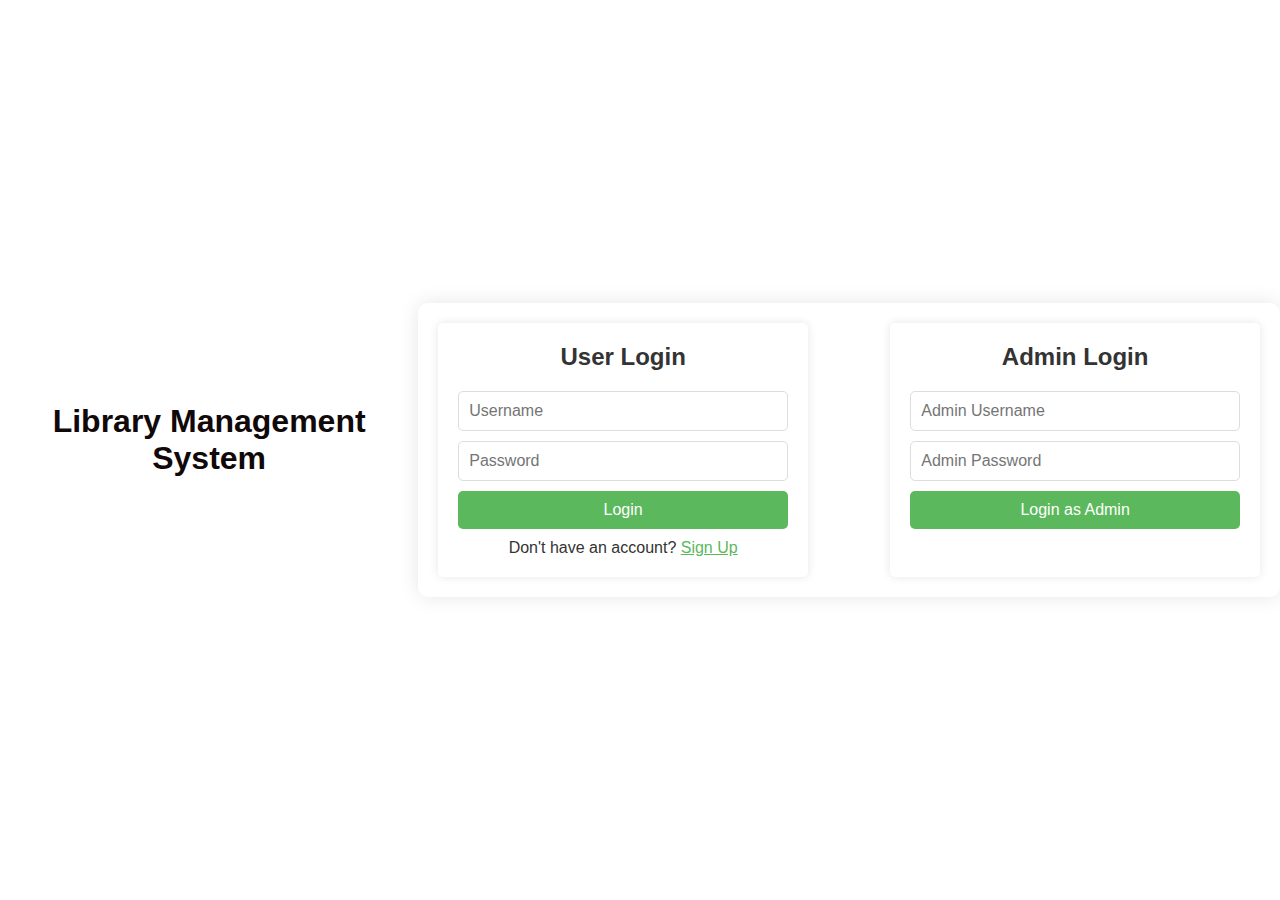
<file: index.html>
<!DOCTYPE html>
<html lang="en">
<head>
    <meta charset="UTF-8">
    <meta name="viewport" content="width=device-width, initial-scale=1.0">
    <title>Library Management System - Login</title>
    <link rel="stylesheet" href="index.css">
</head>
<body>
    <header>
        <h1>Library Management System</h1>
    </header>

    <div class="main-container">
        <!-- User Login / Sign Up Section -->
        <div class="user-container">
            <h2 align="center">User Login</h2>
            <!-- User Login Form -->
            <form id="loginForm" class="form">
                <input type="text" id="loginUsername" placeholder="Username" required>
                <input type="password" id="loginPassword" placeholder="Password" required>
                <button type="submit">Login</button>
            </form>

            <!-- Link to switch to Sign Up -->
            <p>Don't have an account? <a href="#" id="showSignUp">Sign Up</a></p>

            <!-- User Sign-Up Form (Initially hidden) -->
            <form id="signUpForm" class="form" style="display:none;">
                <input type="text" id="signupUsername" placeholder="Username" required>
                <input type="email" id="signupEmail" placeholder="Email" required> <!-- Email Field -->
                <input type="password" id="signupPassword" placeholder="Password" required>
                <button type="submit">Sign Up</button>
            </form>
        </div>

        <!-- Admin Login Section -->
        <div class="admin-container">
            <h2>Admin Login</h2>
            <form id="adminLoginForm" class="form">
                <input type="text" id="adminUsername" placeholder="Admin Username" required>
                <input type="password" id="adminPassword" placeholder="Admin Password" required>
                <button type="submit">Login as Admin</button>
            </form>
        </div>
    </div>

    <script src="auth.js"></script>
</body>
</html>
</file>
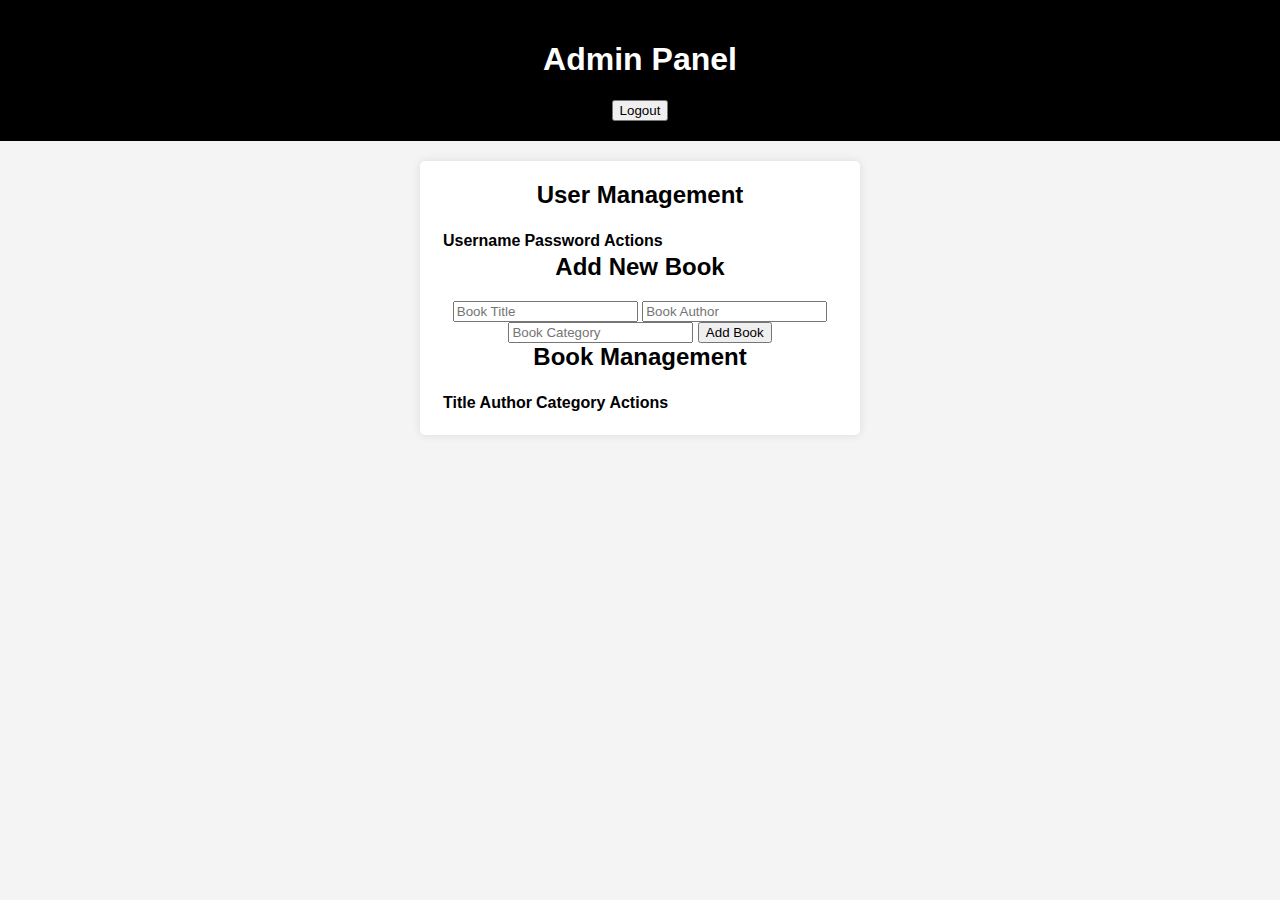
<file: admin.html>
<!DOCTYPE html>
<html lang="en">
<head>
    <meta charset="UTF-8">
    <meta name="viewport" content="width=device-width, initial-scale=1.0">
    <title>Admin Panel</title>
    <link rel="stylesheet" href="style.css">
</head>
<body>
    <header>
        <h1>Admin Panel</h1>
        <button id="logoutBtn">Logout</button>
    </header>

    <div class="container">
        <h2>User Management</h2>
        <table id="userTable">
            <thead>
                <tr>
                    <th>Username</th>
                    <th>Password</th>
                    <th>Actions</th>
                </tr>
            </thead>
            <tbody></tbody>
        </table>

        <h2>Add New Book</h2>
        <form id="addBookForm">
            <input type="text" id="bookTitle" placeholder="Book Title" required>
            <input type="text" id="bookAuthor" placeholder="Book Author" required>
            <input type="text" id="bookCategory" placeholder="Book Category" required>
            <button type="submit">Add Book</button>
        </form>

        <h2>Book Management</h2>
        <table id="bookTable">
            <thead>
                <tr>
                    <th>Title</th>
                    <th>Author</th>
                    <th>Category</th>
                    <th>Actions</th>
                </tr>
            </thead>
            <tbody></tbody>
        </table>
    </div>

    <script src="admin.js"></script>
</body>
</html>
</file>
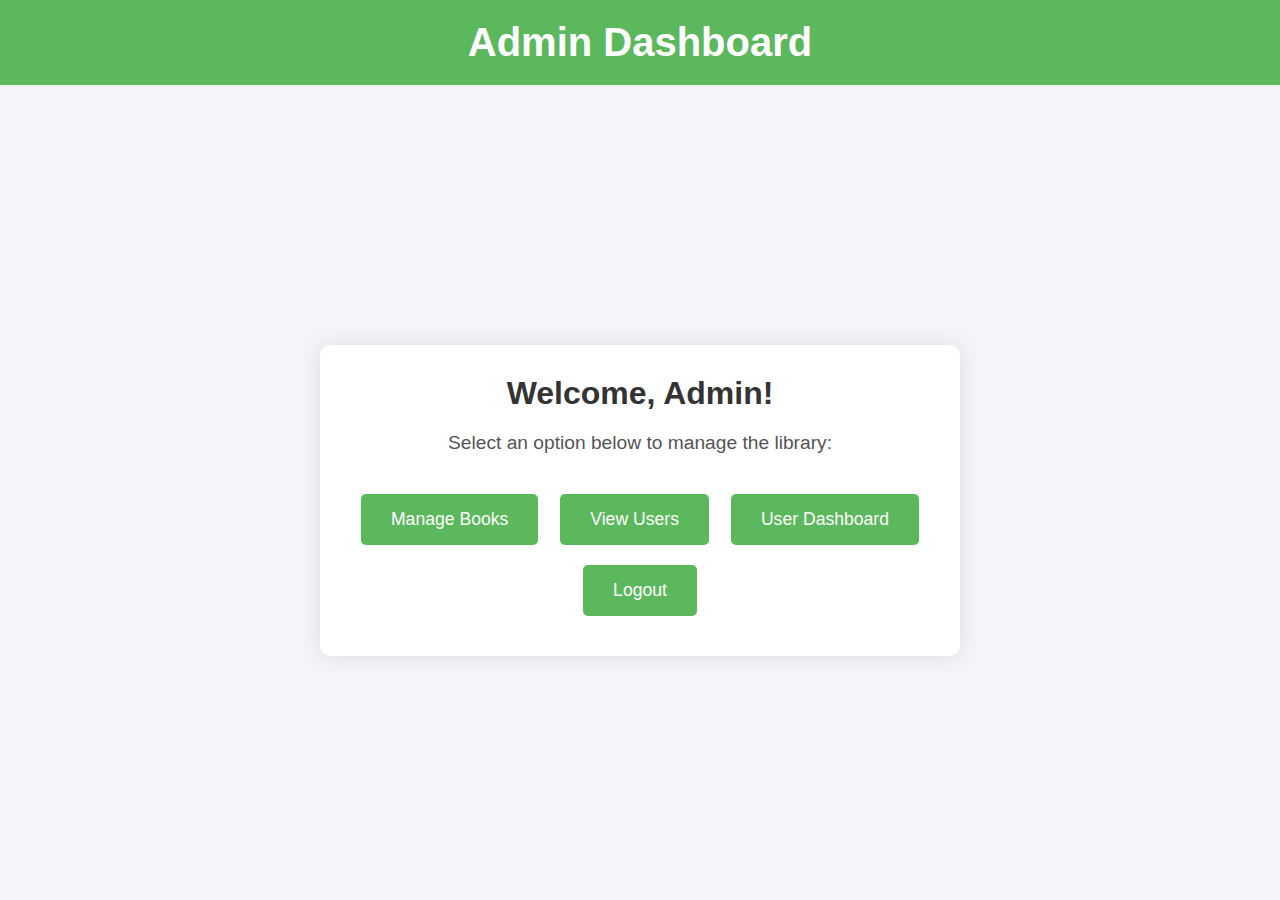
<file: admin_dashboard.html>
<!DOCTYPE html>
<html lang="en">
<head>
    <meta charset="UTF-8">
    <meta name="viewport" content="width=device-width, initial-scale=1.0">
    <title>Admin Dashboard</title>
    <link rel="stylesheet" href="admin.css">
</head>
<body>
    <header>
        <h1>Admin Dashboard</h1>
    </header>
    <div class="container">
        <h2>Welcome, Admin!</h2>
        <p>Select an option below to manage the library:</p>
        
        <div class="button-group">
            <button onclick="location.href='manage_books.html'">Manage Books</button>
            <button onclick="location.href='view_users.html'">View Users</button>
            <button onclick="location.href='dashboard.html'">User Dashboard</button>
            <button onclick="logout()">Logout</button>
        </div>
    </div>

    <script src="admin_dashboard.js"></script>
</body>
</html>
</file>
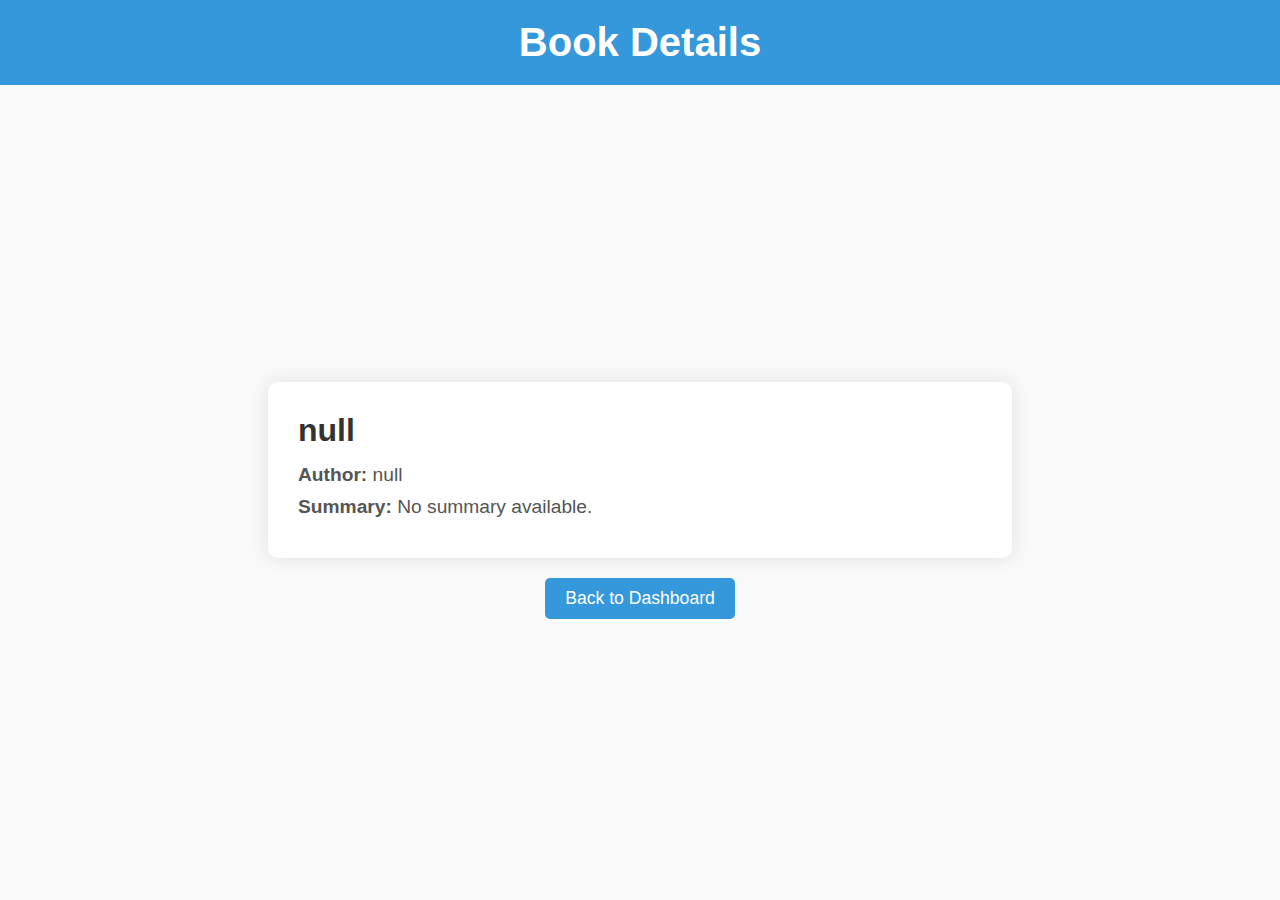
<file: book-details.html>
<!DOCTYPE html>
<html lang="en">
<head>
    <meta charset="UTF-8">
    <meta name="viewport" content="width=device-width, initial-scale=1.0">
    <title>Book Details</title>
    <link rel="stylesheet" href="book.css">
</head>
<body>
    <header>
        <h1>Book Details</h1>
    </header>
    <div class="container" id="bookDetailsContainer">
        <!-- Book details will be populated here --> 
    </div>
    <button onclick="location.href='dashboard.html'">Back to Dashboard</button>
    
    <script src="book-details.js"></script>
</body>
</html>
</file>
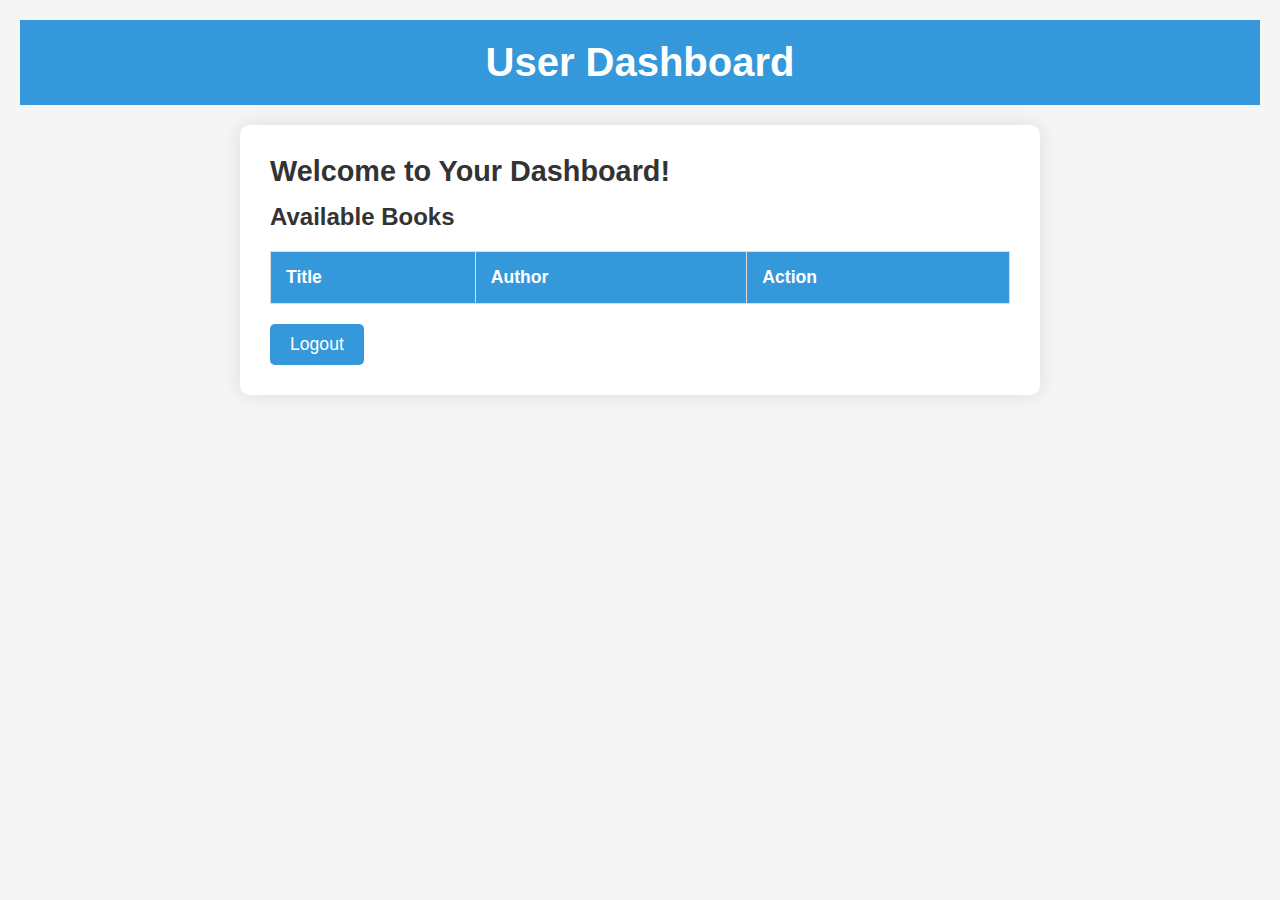
<file: dashboard.html>
<!DOCTYPE html>
<html lang="en">
<head>
    <meta charset="UTF-8">
    <meta name="viewport" content="width=device-width, initial-scale=1.0">
    <title>User Dashboard</title>
    <link rel="stylesheet" href="dashboard.css">
</head>
<body>
    <header>
        <h1>User Dashboard</h1>
    </header>
    <div class="container">
        <h2>Welcome to Your Dashboard!</h2>
        <h3>Available Books</h3>

        <!-- Books table -->
        <table id="booksTable">
            <thead>
                <tr>
                    <th>Title</th>
                    <th>Author</th>
                    <th>Action</th>
                </tr>
            </thead>
            <tbody>
                <!-- Dynamic book rows will be added here -->
            </tbody>
        </table>
        <button onclick="logout()">Logout</button>
    </div>

    <script src="dashboard.js"></script>
</body>
</html>
</file>
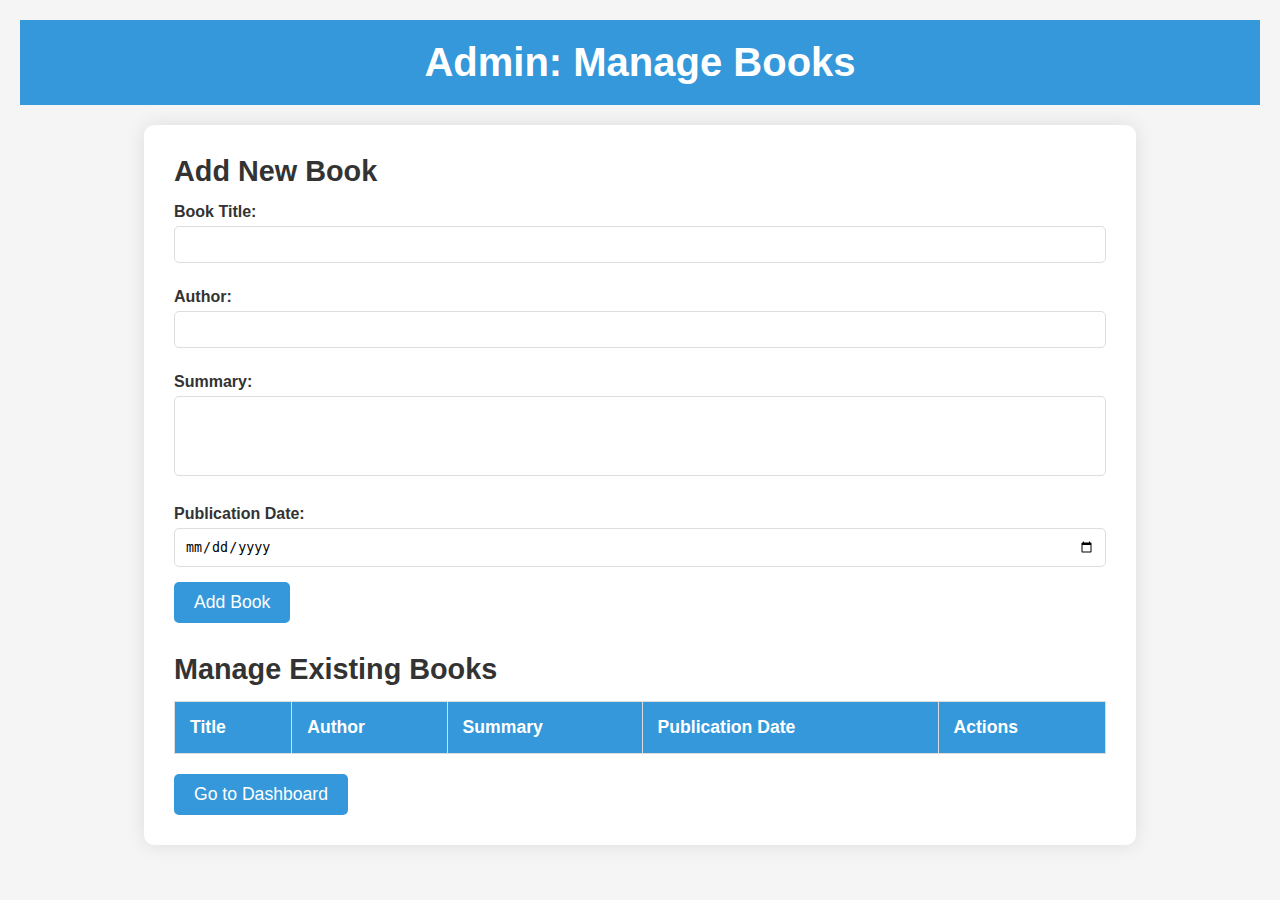
<file: manage_books.html>
<!DOCTYPE html>
<html lang="en">
<head>
    <meta charset="UTF-8">
    <meta name="viewport" content="width=device-width, initial-scale=1.0">
    <title>Manage Books (Admin)</title>
    <link rel="stylesheet" href="manage_books.css">
</head>
<body>
    <header>
        <h1>Admin: Manage Books</h1>
    </header>
    <div class="container">
        <h2>Add New Book</h2>
        <form id="addBookForm">
            <label for="title">Book Title:</label>
            <input type="text" id="title" required>
            <br>

            <label for="author">Author:</label>
            <input type="text" id="author" required>
            <br>

            <label for="summary">Summary:</label>
            <textarea id="summary" required></textarea>
            <br>

            <label for="publicationDate">Publication Date:</label>
            <input type="date" id="publicationDate" required>
            <br>

            <button type="submit">Add Book</button>
        </form>

        <h2>Manage Existing Books</h2>
        <table id="booksTable">
            <thead>
                <tr>
                    <th>Title</th>
                    <th>Author</th>
                    <th>Summary</th>
                    <th>Publication Date</th>
                    <th>Actions</th>
                </tr>
            </thead>
            <tbody>
                <!-- Book rows will be dynamically added here -->
            </tbody>
        </table>

        <button onclick="location.href='admin_dashboard.html'">Go to Dashboard</button>
    </div>

    <script src="manage_books.js"></script>
</body>
</html>
</file>
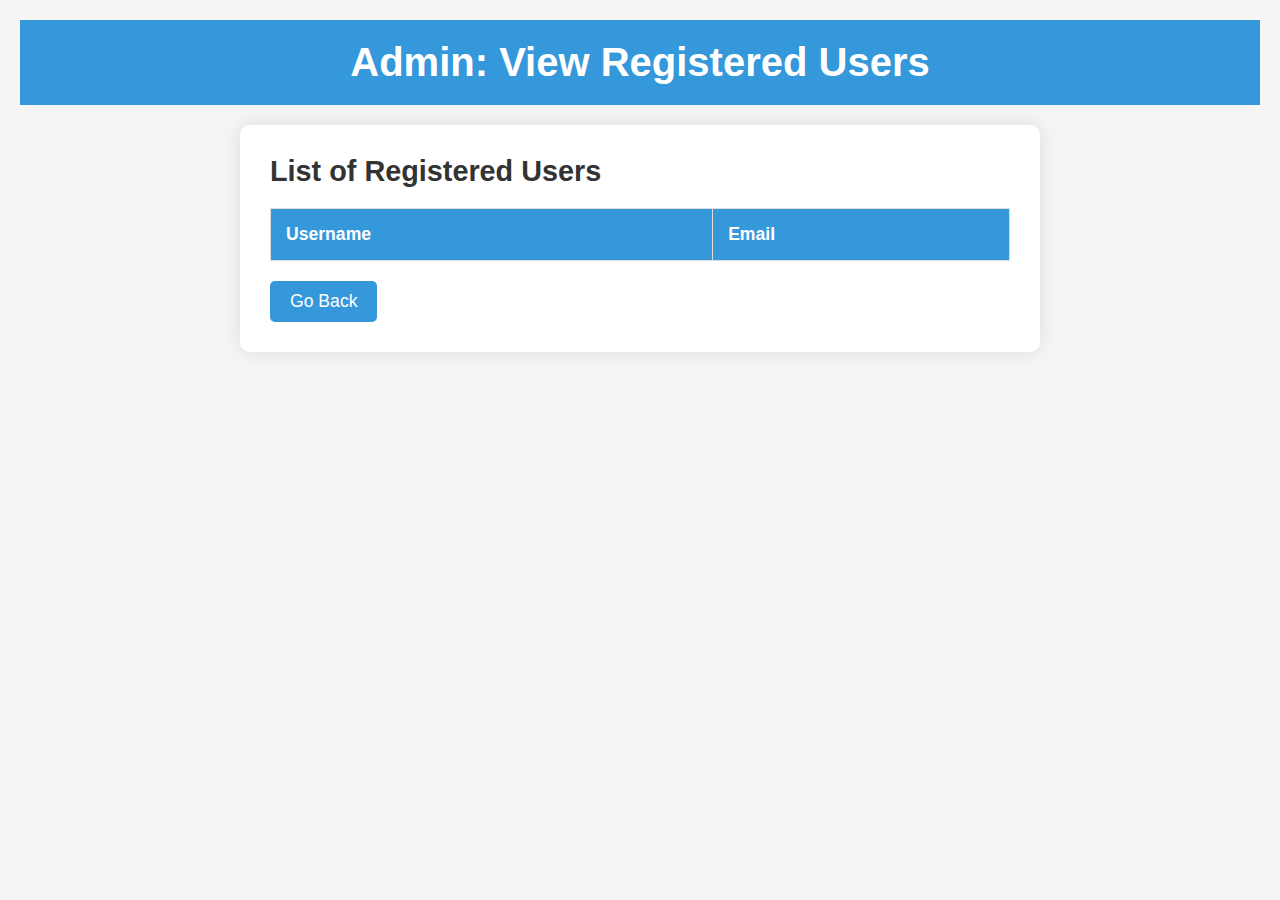
<file: view_users.html>
<!DOCTYPE html>
<html lang="en">
<head>
    <meta charset="UTF-8">
    <meta name="viewport" content="width=device-width, initial-scale=1.0">
    <title>View Users (Admin)</title>
    <link rel="stylesheet" href="view.css">
</head>
<body>
    <header>
        <h1>Admin: View Registered Users</h1>
    </header>
    <div class="container">
        <h2>List of Registered Users</h2>
        <table id="usersTable">
            <thead>
                <tr>
                    <th>Username</th>
                    <th>Email</th>
                </tr>
            </thead>
            <tbody>
                <!-- User rows will be dynamically added here -->
            </tbody>
        </table>

        <button onclick="location.href='admin_dashboard.html'">Go Back</button>
    </div>

    <script src="view_users.js"></script>
</body>
</html>
</file>
<file: index.css>
* {
    margin: 0;
    padding: 0;
    box-sizing: border-box;
}

body {
    font-family: Arial, sans-serif;
    background-image: url('https://i.pinimg.com/736x/8c/b6/d1/8cb6d169d6084542dad36564764bac9f.jpg');
    background-size: cover;
    background-position: center;
    background-attachment: fixed;
    display: flex;
    justify-content: center;
    align-items: center;
    height: 100vh;
}

header {
    text-align: center;
    color: rgb(17, 9, 9); /* Keep the header text white for better contrast */
    margin-bottom: 20px;
}

.main-container {
    display: flex;
    justify-content: space-between;
    width: 70%;
    background-color: rgba(255, 255, 255, 0.5); /* Set opacity to 0.5 */
    padding: 20px;
    border-radius: 10px;
    box-shadow: 0px 0px 20px rgba(0, 0, 0, 0.1);
}

.user-container, .admin-container {
    background-color: #fff;
    padding: 20px;
    border-radius: 5px;
    box-shadow: 0px 0px 10px rgba(0, 0, 0, 0.1);
    width: 45%;
}

h2 {
    text-align: center;
    margin-bottom: 20px;
    color: #333;
}

.form {
    display: flex;
    flex-direction: column;
}

.form input {
    margin-bottom: 10px;
    padding: 10px;
    border: 1px solid #ddd;
    border-radius: 5px;
    font-size: 16px;
}

button {
    padding: 10px;
    background-color: #5cb85c;
    color: white;
    border: none;
    border-radius: 5px;
    cursor: pointer;
    font-size: 16px;
}

button:hover {
    background-color: #4cae4c;
}

p {
    text-align: center;
    margin-top: 10px;
    color: #333;
}

a {
    color: #5cb85c;
    cursor: pointer;
}

a:hover {
    text-decoration: underline;
}
</file>
<file: style.css>
/* General styles */
body {
    font-family: Arial, sans-serif;
    background-color: #f4f4f4;
    margin: 0;
    padding: 0;
}

header {
    background: black;
    color: white;
    text-align: center;
    padding: 20px 0;
}

.container, .admin-container {
    max-width: 400px;
    margin: 20px auto; /* Margin to create space between user and admin sections */
    padding: 20px;
    background: white;
    border-radius: 5px;
    box-shadow: 0 0 10px rgba(0, 0, 0, 0.1);
    text-align: center; /* Center-aligns text and form elements */
}

h2 {
    margin-top: 0;
}

.form {
    display: flex;
    flex-direction: column;
    align-items: center; /* Center align form elements */
    margin-bottom: 20px;
}

.form input {
    padding: 10px;
    margin: 5px 0;
    border: 1px solid #ccc;
    border-radius: 3px;
    width: 100%; /* Full width for better appearance */
    max-width: 300px; /* Limit input width */
}

.form button {
    padding: 10px;
    background-color: #007bff;
    color: white;
    border: none;
    border-radius: 3px;
    cursor: pointer;
    width: 100%; /* Full width for buttons */
    max-width: 300px; /* Limit button width */
}

.form button:hover {
    background-color: #0056b3;
}

p {
    text-align: center;
}

a {
    color: #007bff;
    text-decoration: none;
}

a:hover {
    text-decoration: underline;
}
</file>
<file: admin.css>
/* Reset some default styles */
* {
    margin: 0;
    padding: 0;
    box-sizing: border-box;
}

/* Apply a font family to the entire document */
body {
    font-family: 'Arial', sans-serif;
    background-color: #f4f4f9; /* Light background */
    color: #333;
    display: flex;
    justify-content: center;
    align-items: center;
    height: 100vh;
}

/* Style for the header */
header {
    width: 100%;
    padding: 20px;
    background-color: #5cb85c;
    color: white;
    text-align: center;
    position: fixed;
    top: 0;
    left: 0;
}

header h1 {
    font-size: 2.5rem;
}

/* Container for the main content */
.container {
    background-color: white;
    padding: 30px;
    margin-top: 100px;
    border-radius: 10px;
    box-shadow: 0 0 20px rgba(0, 0, 0, 0.1);
    width: 50%;
    max-width: 800px;
    text-align: center;
}

h2 {
    font-size: 2rem;
    margin-bottom: 20px;
    color: #333;
}

p {
    font-size: 1.2rem;
    margin-bottom: 30px;
    color: #555;
}

/* Button Group */
.button-group {
    display: flex;
    justify-content: space-around;
    flex-wrap: wrap;
}

/* Style for the buttons */
button {
    background-color: #5cb85c;
    color: white;
    border: none;
    border-radius: 5px;
    padding: 15px 30px;
    margin: 10px;
    font-size: 1.1rem;
    cursor: pointer;
    transition: background-color 0.3s ease;
}

button:hover {
    background-color: #4cae4c;
}

/* Responsive behavior */
@media (max-width: 768px) {
    .container {
        width: 90%;
    }

    button {
        width: 100%;
        margin: 5px 0;
    }
}
</file>
<file: book.css>
/* Reset some default styles */
* {
    margin: 0;
    padding: 0;
    box-sizing: border-box;
}

/* Apply a font family to the entire document */
body {
    font-family: 'Arial', sans-serif;
    background-color: #f9f9f9;
    color: #333;
    display: flex;
    flex-direction: column;
    align-items: center;
    justify-content: center;
    height: 100vh;
    padding: 20px;
}

/* Style for the header */
header {
    width: 100%;
    padding: 20px;
    background-color: #3498db;
    color: white;
    text-align: center;
    position: fixed;
    top: 0;
    left: 0;
}

header h1 {
    font-size: 2.5rem;
}

/* Container for the book details */
.container {
    background-color: white;
    margin-top: 100px; /* Spacing to account for the fixed header */
    padding: 30px;
    width: 60%;
    max-width: 800px;
    border-radius: 10px;
    box-shadow: 0 0 20px rgba(0, 0, 0, 0.1);
    text-align: left;
}

.container h2 {
    font-size: 2rem;
    margin-bottom: 15px;
}

.container p {
    font-size: 1.2rem;
    margin-bottom: 10px;
    color: #555;
}

button {
    background-color: #3498db;
    color: white;
    border: none;
    border-radius: 5px;
    padding: 10px 20px;
    margin-top: 20px;
    cursor: pointer;
    font-size: 1.1rem;
    transition: background-color 0.3s ease;
}

/* Hover effect for the button */
button:hover {
    background-color: #2980b9;
}

/* Responsive design */
@media (max-width: 768px) {
    .container {
        width: 90%;
    }
}
</file>
<file: dashboard.css>
/* Reset some default styles */
* {
    margin: 0;
    padding: 0;
    box-sizing: border-box;
}

/* Apply a font family to the entire document */
body {
    font-family: 'Arial', sans-serif;
    background-color: #f5f5f5; /* Light background color */
    color: #333;
    display: flex;
    flex-direction: column;
    align-items: center;
    justify-content: flex-start;
    height: 100vh;
    padding: 20px;
}

/* Style for the header */
header {
    width: 100%;
    padding: 20px;
    background-color: #3498db;
    color: white;
    text-align: center;
}

header h1 {
    font-size: 2.5rem;
}

/* Container for the main content */
.container {
    background-color: white;
    margin-top: 20px; /* Spacing below the header */
    padding: 30px;
    width: 80%;
    max-width: 800px;
    border-radius: 10px;
    box-shadow: 0 0 20px rgba(0, 0, 0, 0.1);
}

/* Heading styles */
.container h2 {
    font-size: 1.8rem;
    margin-bottom: 15px;
}

/* Heading styles for book list */
.container h3 {
    font-size: 1.5rem;
    margin-bottom: 10px;
}

/* Button styling */
button {
    background-color: #3498db;
    color: white;
    border: none;
    border-radius: 5px;
    padding: 10px 20px;
    cursor: pointer;
    font-size: 1.1rem;
    transition: background-color 0.3s ease;
    margin-top: 20px; /* Spacing above the button */
}

/* Hover effect for buttons */
button:hover {
    background-color: #2980b9;
}

/* Table styling */
table {
    width: 100%;
    border-collapse: collapse;
    margin-top: 20px; /* Spacing above the table */
}

table th, table td {
    padding: 15px;
    border: 1px solid #ddd;
    text-align: left;
    font-size: 1.1rem;
}

/* Table header styling */
table thead {
    background-color: #3498db;
    color: white;
}

/* Hover effect on table rows */
table tbody tr:hover {
    background-color: #f2f2f2;
}

/* Logout button styling */
.logout-btn {
    margin-top: 30px;
}

/* Responsive design */
@media (max-width: 768px) {
    .container {
        width: 90%;
    }

    header h1 {
        font-size: 2rem;
    }

    table th, table td {
        font-size: 1rem;
        padding: 10px;
    }

    button {
        font-size: 1rem;
    }
}
</file>
<file: manage_books.css>
/* Reset some default styles */
* {
    margin: 0;
    padding: 0;
    box-sizing: border-box;
}

/* Apply a font family to the entire document */
body {
    font-family: 'Arial', sans-serif;
    background-color: #f5f5f5; /* Light background color */
    color: #333;
    display: flex;
    flex-direction: column;
    align-items: center;
    justify-content: flex-start;
    height: auto;
    padding: 20px;
}

/* Style for the header */
header {
    width: 100%;
    padding: 20px;
    background-color: #3498db; /* Header color */
    color: white;
    text-align: center;
}

header h1 {
    font-size: 2.5rem; /* Header text size */
}

/* Container for the main content */
.container {
    background-color: white;
    margin-top: 20px; /* Spacing below the header */
    padding: 30px;
    width: 80%;
    max-width: 1000px;
    border-radius: 10px;
    box-shadow: 0 0 20px rgba(0, 0, 0, 0.1); /* Subtle shadow */
}

/* Heading styles */
.container h2 {
    font-size: 1.8rem;
    margin-bottom: 15px;
}

/* Form styling */
form {
    margin-bottom: 30px;
}

label {
    font-weight: bold;
    display: block;
    margin: 10px 0 5px;
}

input[type="text"],
input[type="date"],
textarea {
    width: 100%;
    padding: 10px;
    margin-bottom: 15px;
    border: 1px solid #ddd;
    border-radius: 5px;
}

/* Textarea specific styling */
textarea {
    height: 80px;
    resize: none; /* Prevents resizing */
}

/* Button styling */
button {
    background-color: #3498db; /* Button color */
    color: white;
    border: none;
    border-radius: 5px;
    padding: 10px 20px;
    cursor: pointer;
    font-size: 1.1rem;
    transition: background-color 0.3s ease;
}

/* Hover effect for buttons */
button:hover {
    background-color: #2980b9; /* Darker blue on hover */
}

/* Table styling */
table {
    width: 100%;
    border-collapse: collapse;
    margin-bottom: 20px;
}

table th,
table td {
    padding: 15px;
    border: 1px solid #ddd; /* Light border */
    text-align: left;
    font-size: 1.1rem;
}

/* Table header styling */
table thead {
    background-color: #3498db; /* Header background color */
    color: white; /* Header text color */
}

/* Row hover effect */
table tbody tr:hover {
    background-color: #f2f2f2; /* Light grey on row hover */
}

/* Responsive design */
@media (max-width: 768px) {
    .container {
        width: 90%; /* Adjust width on smaller screens */
    }

    header h1 {
        font-size: 2rem; /* Smaller header on mobile */
    }

    table th,
    table td {
        font-size: 1rem; /* Smaller text in table */
        padding: 10px; /* Less padding in table cells */
    }
}
</file>
<file: view.css>
/* Reset some default styles */
* {
    margin: 0;
    padding: 0;
    box-sizing: border-box;
}

/* Apply a font family to the entire document */
body {
    font-family: 'Arial', sans-serif;
    background-color: #f5f5f5; /* Light background color */
    color: #333;
    display: flex;
    flex-direction: column;
    align-items: center;
    justify-content: flex-start;
    height: 100vh;
    padding: 20px;
}

/* Style for the header */
header {
    width: 100%;
    padding: 20px;
    background-color: #3498db;
    color: white;
    text-align: center;
}

header h1 {
    font-size: 2.5rem;
}

/* Container for the main content */
.container {
    background-color: white;
    margin-top: 20px; /* Spacing below the header */
    padding: 30px;
    width: 80%;
    max-width: 800px;
    border-radius: 10px;
    box-shadow: 0 0 20px rgba(0, 0, 0, 0.1);
}

/* Heading styles */
.container h2 {
    font-size: 1.8rem;
    margin-bottom: 15px;
}

/* Button styling */
button {
    background-color: #3498db;
    color: white;
    border: none;
    border-radius: 5px;
    padding: 10px 20px;
    cursor: pointer;
    font-size: 1.1rem;
    transition: background-color 0.3s ease;
    margin-top: 20px; /* Spacing above the button */
}

/* Hover effect for buttons */
button:hover {
    background-color: #2980b9;
}

/* Table styling */
table {
    width: 100%;
    border-collapse: collapse;
    margin-top: 20px; /* Spacing above the table */
}

table th, table td {
    padding: 15px;
    border: 1px solid #ddd;
    text-align: left;
    font-size: 1.1rem;
}

/* Table header styling */
table thead {
    background-color: #3498db;
    color: white;
}

/* Hover effect on table rows */
table tbody tr:hover {
    background-color: #f2f2f2;
}

/* Responsive design */
@media (max-width: 768px) {
    .container {
        width: 90%;
    }

    header h1 {
        font-size: 2rem;
    }

    table th, table td {
        font-size: 1rem;
        padding: 10px;
    }

    button {
        font-size: 1rem;
    }
}
</file>
